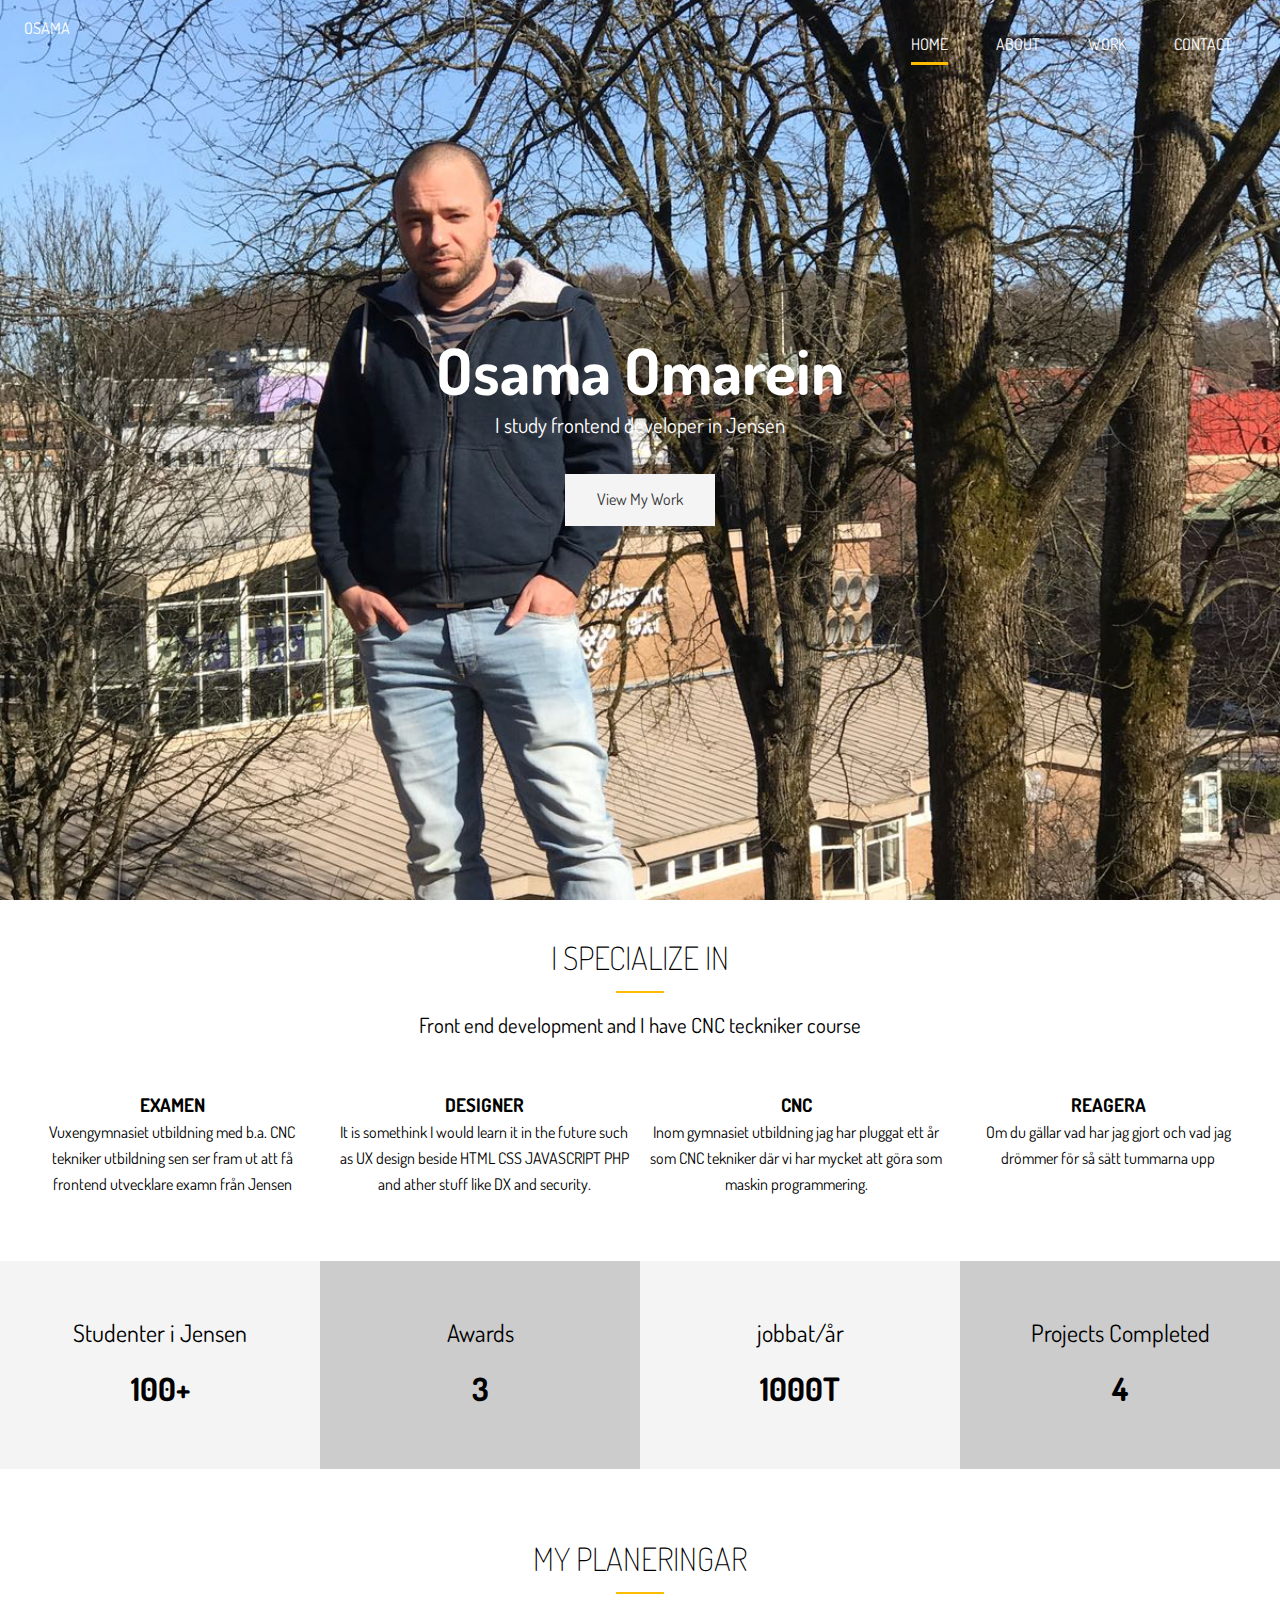
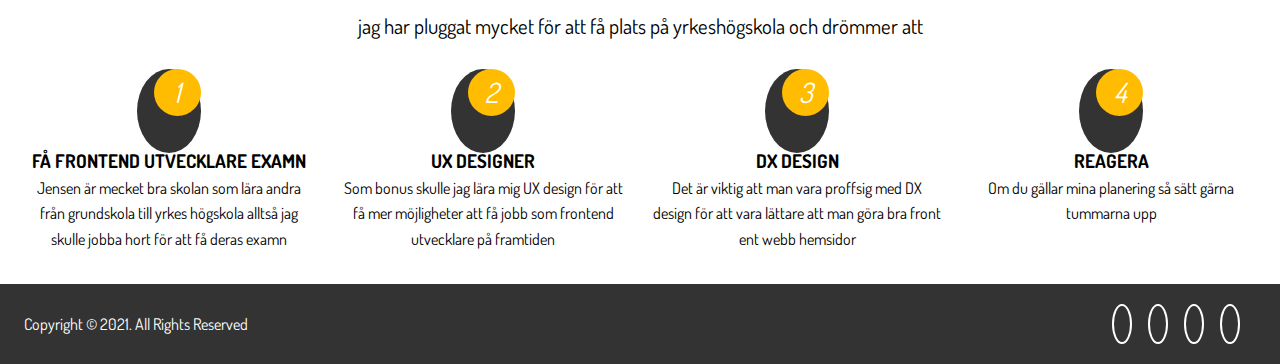
<file: index.html>
<!DOCTYPE html>
<html lang="en">
  <head>
    <meta charset="UTF-8" />
    <meta name="viewport" content="width=device-width, initial-scale=1.0" />
    <meta http-equiv="X-UA-Compatible" content="ie=edge" />
    <link
      rel="stylesheet"
      href="https://use.fontawesome.com/releases/v5.7.2/css/all.css"
      integrity="sha384-fnmOCqbTlWIlj8LyTjo7mOUStjsKC4pOpQbqyi7RrhN7udi9RwhKkMHpvLbHG9Sr"
      crossorigin="anonymous"
    />
    <link
      href="https://fonts.googleapis.com/css?family=Dosis"
      rel="stylesheet"
    />
    <link rel="stylesheet" href="css/main.css" />
    <title>Osama Omarein</title>
  </head>
  <body>
    <!-- Header -->
    <header id="header-home">
      <div class="container">
        <nav id="main-nav">
          <p id="logo">osama</p>
          <ul>
            <li><a href="index.html" class="current">Home</a></li>
            <li><a href="about.html">About</a></li>
            <li><a href="work.html">Work</a></li>
            <li><a href="contact.html">Contact</a></li>
          </ul>
        </nav>
        <div class="header-content">
          <h1>
           Osama Omarein
          </h1>
          <p class="lead">
            I study frontend developer in Jensen
          </p>
          <a href="work.html" class="btn-light">View My Work</a>
        </div>
      </div>
    </header>

    <!-- Section A: Specialize -->
    <section id="home-a" class="text-center py-2">
      <div class="container">
        <h2 class="section-title">I Specialize In</h2>
        <div class="bottom-line"></div>
        <p class="lead">
          Front end development and I have CNC teckniker course 
        </p>
        <div class="specials">
          <div>
            <i class="fas fa-file-alt fa-2x"></i>
            <h3>Examen</h3>
            <p>
             Vuxengymnasiet utbildning med b.a. CNC tekniker utbildning sen ser fram ut att få frontend utvecklare examn från Jensen
            </p>
          </div>
          <div>
            <i class="fas fa-desktop fa-2x"></i>
            <h3>Designer</h3>
            <p>
              It is somethink I would learn it in the future such as UX design beside HTML CSS JAVASCRIPT PHP and ather stuff like DX and security.
            </p>
          </div>
          <div>
            <i class="fas fa-object-ungroup fa-2x"></i>
            <h3>CNC</h3>
            <p>
              Inom gymnasiet utbildning jag har pluggat ett år som CNC tekniker där vi har mycket att göra som maskin programmering.
            </p>
          </div>
          <div>
            <i class="fas fa-thumbs-up fa-2x"></i>
            <h3>Reagera</h3>
            <p>
              Om du gällar vad har jag gjort och vad jag drömmer för så sätt tummarna upp
            </p>
          </div>
        </div>
      </div>
    </section>

    <!-- Section B: Stats -->
    <section id="home-b" class="text-center py-2">
      <div class="stats">
        <div>
          <ul>
            <li><i class="fas fa-users fa-3x"></i></li>
            <li class="stats-title">Studenter i Jensen</li>
            <li class="stats-number">100+</li>
          </ul>
        </div>
        <div>
          <ul>
            <li><i class="fas fa-award fa-3x"></i></li>
            <li class="stats-title">Awards</li>
            <li class="stats-number">3</li>
          </ul>
        </div>
        <div>
          <ul>
            <li><i class="fas fa-hourglass-start fa-3x"></i></li>
            <li class="stats-title">jobbat/år</li>
            <li class="stats-number">1000T</li>
          </ul>
        </div>
        <div>
          <ul>
            <li><i class="fas fa-code-branch fa-3x"></i></li>
            <li class="stats-title">Projects Completed</li>
            <li class="stats-number">4</li>
          </ul>
        </div>
      </div>
    </section>

    <!-- Section C: Process -->
    <section id="home-c" class="text-center py-2">
      <div class="container">
        <h2 class="section-title">
          My Planeringar
        </h2>
        <div class="bottom-line"></div>
        <p class="lead">
          jag har pluggat mycket för att få plats på yrkeshögskola och drömmer att 
        </p>
        <div class="process">
          <div>
            <i class="fas fa-file-alt fa-4x process-icon my-2">
              <div class="process-step">1</div>
            </i>
            <h3>FÅ frontend utvecklare examn</h3>
            <p>
              Jensen är mecket bra skolan som lära andra från grundskola till yrkes högskola alltså jag skulle jobba hort för att få deras examn
            </p>
          </div>
          <div>
            <i class="fas fa-desktop fa-4x process-icon my-2">
              <div class="process-step">2</div>
            </i>
            <h3>UX designer</h3>
            <p>
              Som bonus skulle jag lära mig UX design för att få mer möjligheter att få jobb som frontend utvecklare på framtiden
            </p>
          </div>
          <div>
            <i class="fas fa-object-ungroup fa-4x process-icon my-2">
              <div class="process-step">3</div>
            </i>
            <h3>DX design</h3>
            <p>
              Det är viktig att man vara proffsig med DX design för att vara lättare att man göra bra front ent webb hemsidor
            </p>
          </div>
          <div>
            <i class="fas fa-thumbs-up fa-4x process-icon my-2">
              <div class="process-step">4</div>
            </i>
            <h3>reagera</h3>
            <p>
              Om du gällar mina planering så sätt gärna tummarna upp
            </p>
          </div>
        </div>
      </div>
    </section>

    <!-- Footer -->
    <footer id="main-footer">
      <div class="footer-content container">
        <p>Copyright &copy; 2021. All Rights Reserved</p>
        <div class="social">
          <i class="fab fa-twitter"></i>
          <i class="fab fa-facebook"></i>
          <i class="fab fa-instagram"></i>
          <i class="fab fa-linkedin"></i>
        </div>
      </div>
    </footer>

  </body>
</html>
</file>
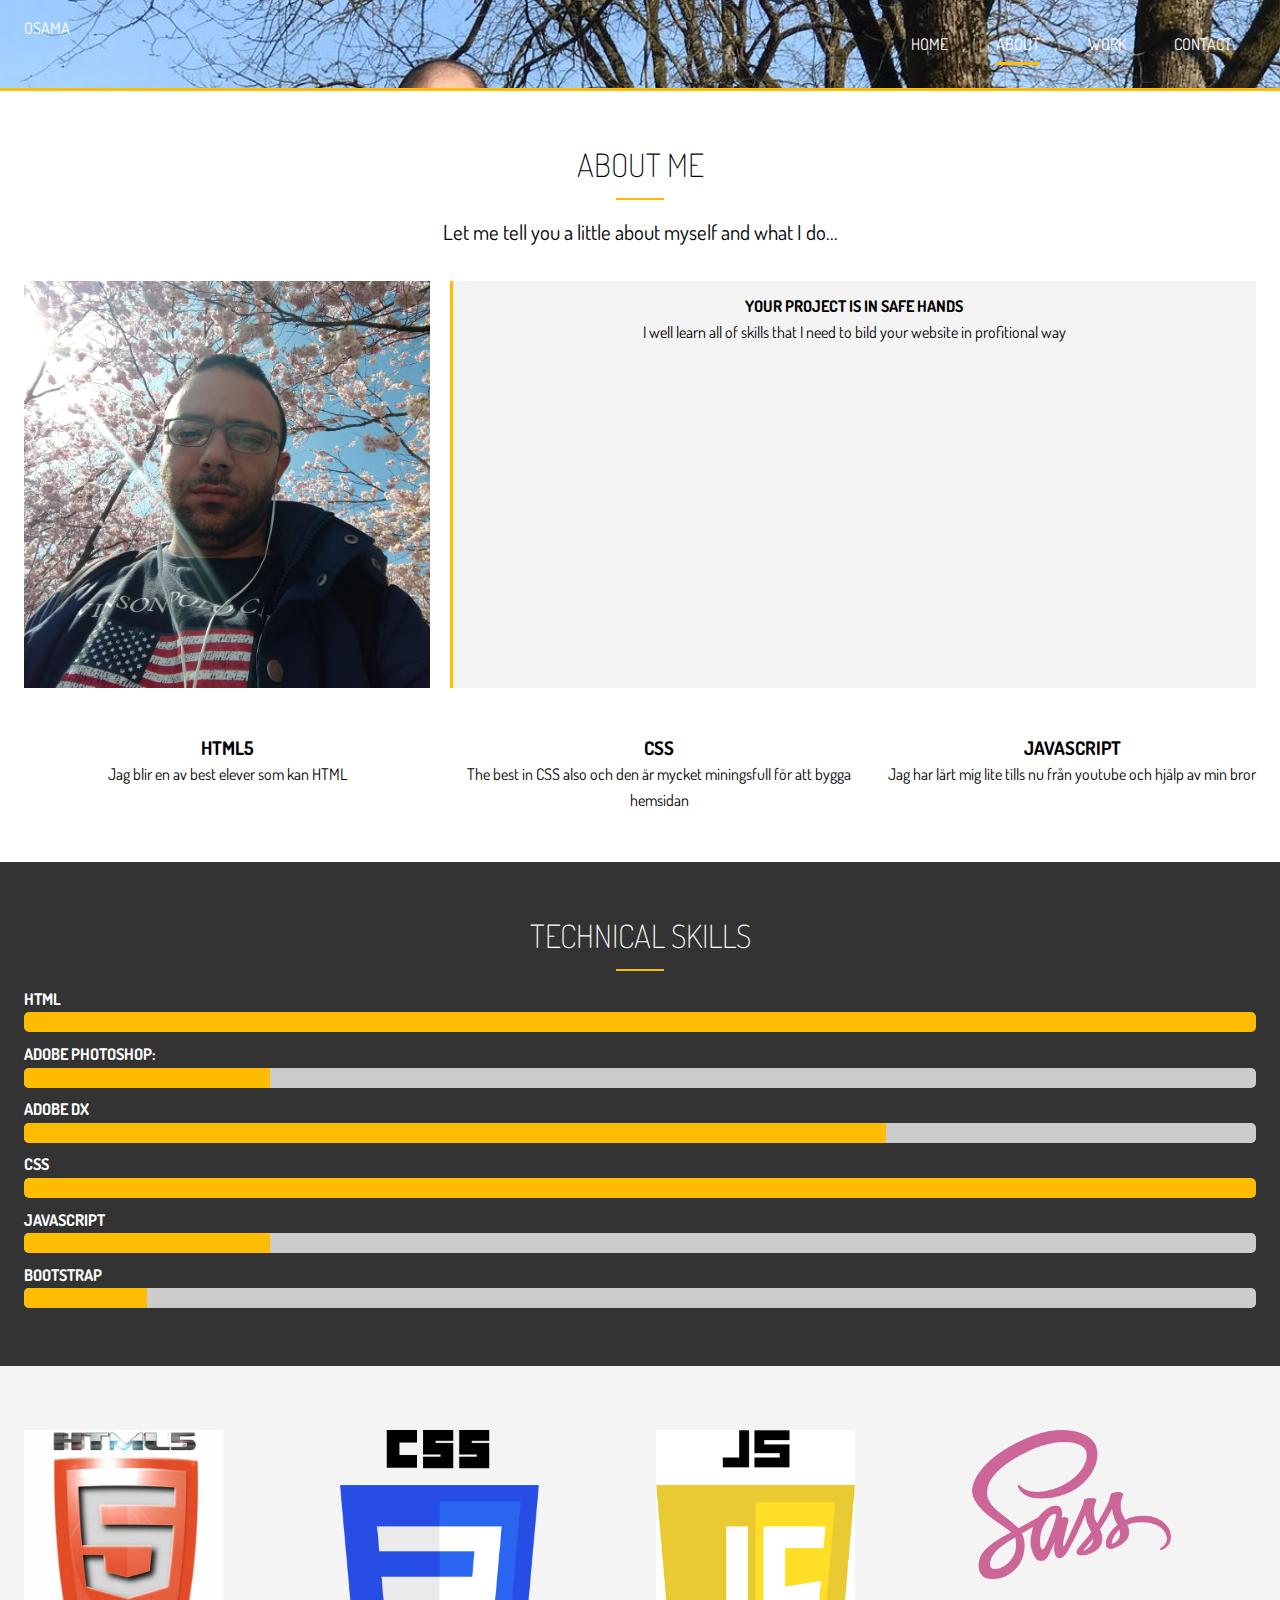
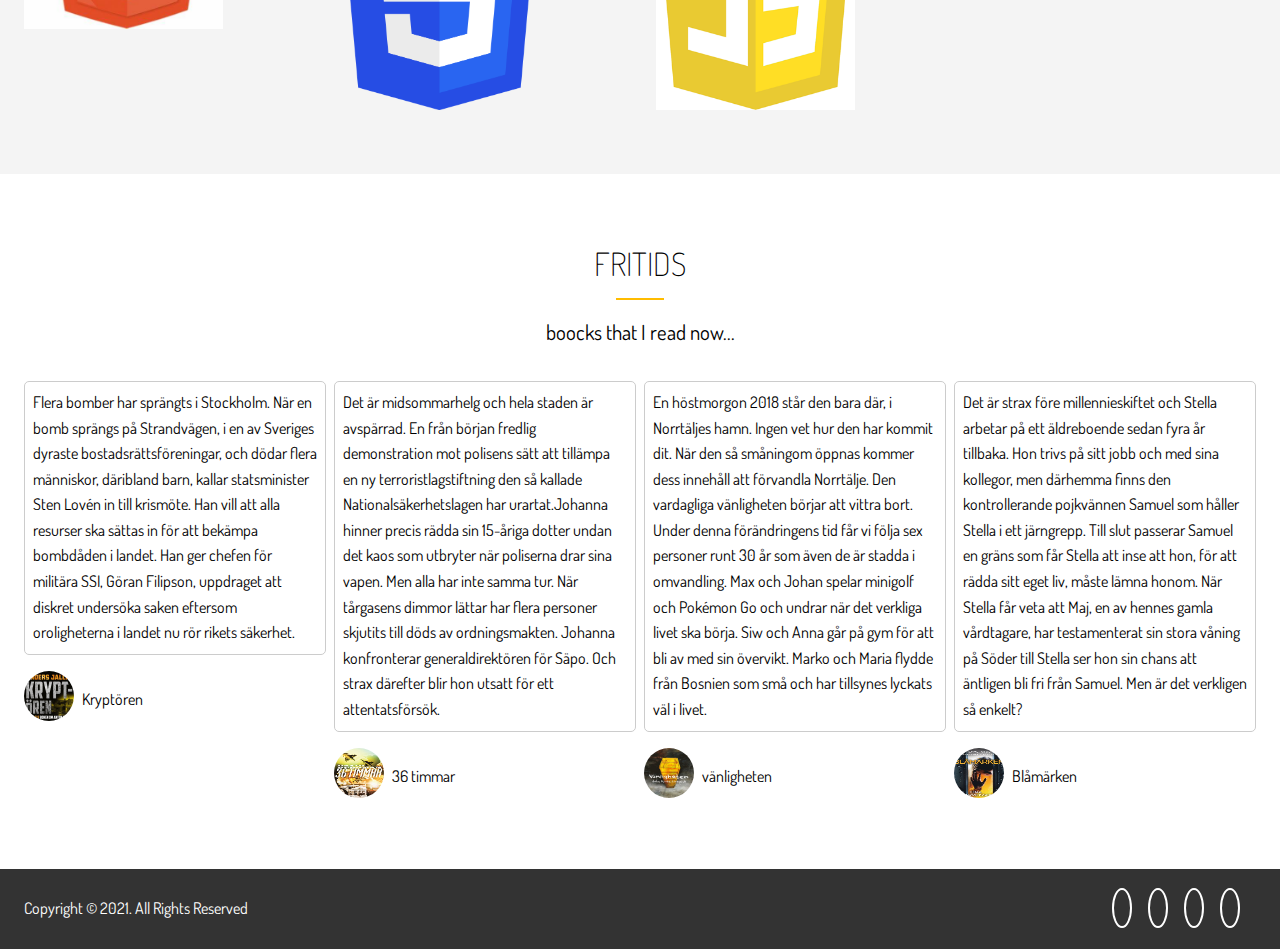
<file: about.html>
<!DOCTYPE html>
<html lang="en">
  <head>
    <meta charset="UTF-8" />
    <meta name="viewport" content="width=device-width, initial-scale=1.0" />
    <meta http-equiv="X-UA-Compatible" content="ie=edge" />
    <link
      rel="stylesheet"
      href="https://use.fontawesome.com/releases/v5.7.2/css/all.css"
      integrity="sha384-fnmOCqbTlWIlj8LyTjo7mOUStjsKC4pOpQbqyi7RrhN7udi9RwhKkMHpvLbHG9Sr"
      crossorigin="anonymous"
    />
    <link
      href="https://fonts.googleapis.com/css?family=Dosis"
      rel="stylesheet"
    />
    <link rel="stylesheet" href="css/main.css" />
    <title>Osama Omarein</title>
  </head>
  <body>
    <!-- Header -->
    <header id="header-inner">
      <div class="container">
        <nav id="main-nav">
          <p id="logo">osama</p>
          <ul>
            <li><a href="index.html">Home</a></li>
            <li><a href="about.html" class="current">About</a></li>
            <li><a href="work.html">Work</a></li>
            <li><a href="contact.html">Contact</a></li>
          </ul>
        </nav>
      </div>
    </header>

    <!-- Section A: Info -->
    <section id="about-a" class="text-center py-3">
      <div class="container">
        <h2 class="section-title">About Me</h2>
        <div class="bottom-line"></div>
        <p class="lead">
          Let me tell you a little about myself and what I do...
        </p>
        <div class="about-info">
          <img src="img/about.jpg" alt="" class="bio-image" />
          <div class="bio bg-light">
            <h4>Your Project Is In Safe Hands</h4>
            <p>
              I well learn all of skills that I need to bild your website in profitional way
            </p>
          </div>
          <div class="award-1">
            <i class="fas fa-award fa-3x"></i>
            <h3>HTML5</h3>
            <p>
              Jag blir en av best elever som kan HTML 
            </p>
          </div>
          <div class="award-2">
            <i class="fas fa-award fa-3x"></i>
            <h3>CSS</h3>
            <p>
              The best in CSS also och den är mycket miningsfull för att bygga hemsidan
            </p>
          </div>
          <div class="award-3">
            <i class="fas fa-award fa-3x"></i>
            <h3>JavaScript</h3>
            <p>
              Jag har lärt mig lite tills nu från youtube och hjälp av min bror
            </p>
          </div>
        </div>
      </div>
    </section>

    <!-- Section B: Progress Bars -->
    <section id="about-b" class="bg-dark py-3">
      <div class="container">
        <h2 class="section-title">Technical Skills</h2>
        <div class="bottom-line"></div>
        <h4>HTML</h4>
        <div class="progress">
          <div style="width:100%"></div>
        </div>
        <h4>Adobe Photoshop:</h4>
        <div class="progress">
          <div style="width:20%"></div>
        </div>
        <h4>Adobe DX</h4>
        <div class="progress">
          <div style="width:70%"></div>
        </div>
        <h4> CSS</h4>
        <div class="progress">
          <div style="width:100%"></div>
        </div>
        <h4>JavaScript</h4>
        <div class="progress">
          <div style="width:20%"></div>
        </div>
        <h4>Bootstrap</h4>
        <div class="progress">
          <div style="width:10%"></div>
        </div>
      </div>
    </section>

    <!-- Section C: Logos -->
    <section id="about-c" class="py-4 bg-light">
      <div class="container">
        <div class="about-logos">
          <img src="img/about-logos/html.jpg" alt="" />
          <img src="img/about-logos/css3.png" alt="" />
          <img src="img/about-logos/js.png" alt="" />
          <img src="img/about-logos/sass1.png" alt="" />
        </div>
      </div>
    </section>

    <!-- Section D: Testimonials -->
    <section id="about-d" class="py-4">
      <div class="container">
        <h2 class="section-title">Fritids</h2>
        <div class="bottom-line"></div>
        <p class="lead text-center">boocks that I read now...</p>
        <div class="testimonials">
          <div>
            <p>
              Flera bomber har sprängts i Stockholm. När en bomb sprängs på Strandvägen, i en av Sveriges dyraste bostadsrättsföreningar, och dödar flera människor, däribland barn, kallar statsminister Sten Lovén in till krismöte. Han vill att alla resurser ska sättas in för att bekämpa bombdåden i landet. Han ger chefen för militära SSI, Göran Filipson, uppdraget att diskret undersöka saken eftersom oroligheterna i landet nu rör rikets säkerhet.
            </p>
            <ul>
              <li><img src="img/testimonials//book1.jpg" alt="" /></li>
              <li>Kryptören</li>
            </ul>
          </div>
          <div>
            <p>
                Det är midsommarhelg och hela staden är avspärrad. En från början fredlig demonstration mot polisens sätt att tillämpa en ny terroristlagstiftning den så kallade Nationalsäkerhetslagen har urartat.Johanna hinner precis rädda sin 15-åriga dotter undan det kaos som utbryter när poliserna drar sina vapen. Men alla har inte samma tur. När tårgasens dimmor lättar har flera personer skjutits till döds av ordningsmakten.
                Johanna konfronterar generaldirektören för Säpo. Och strax därefter blir hon utsatt för ett attentatsförsök.
            </p>
            <ul>
              <li><img src="img/testimonials//book2.jpg" alt="" /></li>
              <li>36 timmar</li>
            </ul>
          </div>
          <div>
            <p>
              En höstmorgon 2018 står den bara där, i Norrtäljes hamn. Ingen vet hur den har kommit dit. När den så småningom öppnas kommer dess innehåll att förvandla Norrtälje. Den vardagliga vänligheten börjar att vittra bort.

Under denna förändringens tid får vi följa sex personer runt 30 år som även de är stadda i omvandling. Max och Johan spelar minigolf och Pokémon Go och undrar när det verkliga livet ska börja. Siw och Anna går på gym för att bli av med sin övervikt. Marko och Maria flydde från Bosnien som små och har tillsynes lyckats väl i livet.
            </p>
            <ul>
              <li><img src="img/testimonials//book3.jpg" alt="" /></li>
              <li>vänligheten</li>
            </ul>
          </div>
          <div>
            <p>
              Det är strax före millennieskiftet och Stella arbetar på ett äldreboende sedan fyra år tillbaka. Hon trivs på sitt jobb och med sina kollegor, men därhemma finns den kontrollerande pojkvännen Samuel som håller Stella i ett järngrepp. Till slut passerar Samuel en gräns som får Stella att inse att hon, för att rädda sitt eget liv, måste lämna honom. När Stella får veta att Maj, en av hennes gamla vårdtagare, har testamenterat sin stora våning på Söder till Stella ser hon sin chans att äntligen bli fri från Samuel. Men är det verkligen så enkelt?
            </p>
            <ul>
              <li><img src="img/testimonials//bok4.jpg" alt="" /></li>
              <li>Blåmärken</li>
            </ul>
          </div>
        </div>
      </div>
    </section>

    <!-- Footer -->
    <footer id="main-footer">
      <div class="footer-content container">
        <p>Copyright &copy; 2021. All Rights Reserved</p>
        <div class="social">
          <i class="fab fa-twitter"></i>
          <i class="fab fa-facebook"></i>
          <i class="fab fa-instagram"></i>
          <i class="fab fa-linkedin"></i>
        </div>
      </div>
    </footer>
  </body>
</html>
</file>
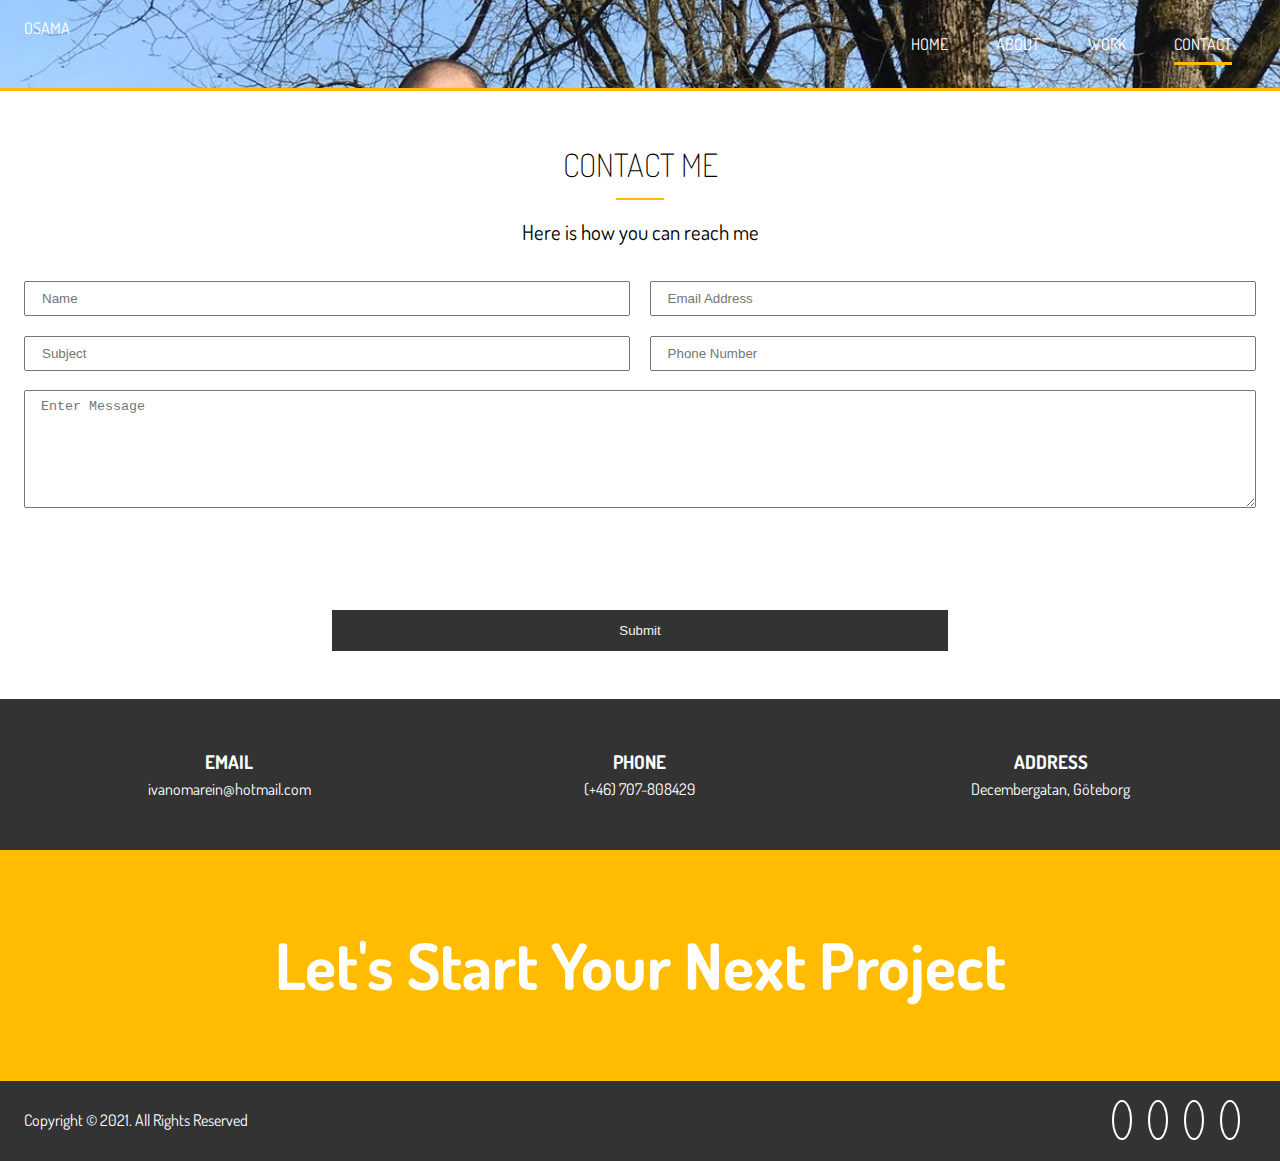
<file: contact.html>
<!DOCTYPE html>
<html lang="en">
  <head>
    <meta charset="UTF-8" />
    <meta name="viewport" content="width=device-width, initial-scale=1.0" />
    <meta http-equiv="X-UA-Compatible" content="ie=edge" />
    <link
      rel="stylesheet"
      href="https://use.fontawesome.com/releases/v5.7.2/css/all.css"
      integrity="sha384-fnmOCqbTlWIlj8LyTjo7mOUStjsKC4pOpQbqyi7RrhN7udi9RwhKkMHpvLbHG9Sr"
      crossorigin="anonymous"
    />
    <link
      href="https://fonts.googleapis.com/css?family=Dosis"
      rel="stylesheet"
    />
    <link rel="stylesheet" href="css/main.css" />
    <title>Osama Omarein</title>
  </head>
  <body>
    <!-- Header -->
    <header id="header-inner">
      <div class="container">
        <nav id="main-nav">
          <p id="logo">osama</p>
          <ul>
            <li><a href="index.html">Home</a></li>
            <li><a href="about.html">About</a></li>
            <li><a href="work.html">Work</a></li>
            <li><a href="contact.html" class="current">Contact</a></li>
          </ul>
        </nav>
      </div>
    </header>

    <!-- Section A: Contact Form -->
    <section id="contact-a" class="text-center py-3">
      <div class="container">
        <h2 class="section-title">Contact Me</h2>
        <div class="bottom-line"></div>
        <p class="lead">Here is how you can reach me</p>
        <form method="POST" data-netlify="true" data-netlify-recaptcha="true">
          <div class="text-fields">
            <input
              type="text"
              class="text-input name-input"
              placeholder="Name"
              name="name"
            />
            <input
              type="text"
              class="text-input subject-input"
              placeholder="Subject"
              name="subject"
            />
            <input
              type="email"
              class="text-input email-input"
              placeholder="Email Address"
              name="email"
            />
            <input
              type="text"
              class="text-input phone-input"
              placeholder="Phone Number"
              name="phone"
            />
            <textarea
              class="text-input message-input"
              placeholder="Enter Message"
              name="message"
            ></textarea>
            <div class="my-2">
              <div data-netlify-recaptcha="true"></div>
            </div>
          </div>
          <button type="submit" class="btn-dark">Submit</button>
        </form>
      </div>
    </section>

    <!-- Section B: Contact Info -->
    <section id="contact-b" class="py-3 bg-dark">
      <div class="container">
        <div class="contact-info">
          <div>
            <i class="fas fa-envelope fa-2x"></i>
            <h3>Email</h3>
            <p>ivanomarein@hotmail.com</p>
          </div>
          <div>
            <i class="fas fa-phone fa-2x"></i>
            <h3>Phone</h3>
            <p>(+46) 707-808429</p>
          </div>
          <div>
            <i class="fas fa-address-card fa-2x"></i>
            <h3>Address</h3>
            <p>Decembergatan, Göteborg</p>
          </div>
        </div>
      </div>
    </section>

    <!-- Section C: Tagline -->
    <section id="contact-c" class="bg-main py-4">
      <div class="container">
        <h1>Let's Start Your Next Project</h1>
      </div>
    </section>

    <!-- Footer -->
    <footer id="main-footer">
      <div class="footer-content container">
        <p>Copyright &copy; 2021. All Rights Reserved</p>
        <div class="social">
          <i class="fab fa-twitter"></i>
          <i class="fab fa-facebook"></i>
          <i class="fab fa-instagram"></i>
          <i class="fab fa-linkedin"></i>
        </div>
      </div>
    </footer>
  </body>
</html>
</file>
<file: css/main.css>
.container {
  max-width: 1280px;
  padding: 0 1.5rem;
  margin: auto;
  overflow: hidden;
}

.btn-light,
.btn-dark {
  display: inline-block;
  padding: 0.8rem 2rem;
  transition: all 0.5s;
  border: none;
  cursor: pointer;
}

/*header*/
.btn-light {
  color: #333;
  background-color: #f4f4f4;
}

/*sectionA-contact*/
.btn-dark {
  color: #f4f4f4;
  background-color: #333;
}

.btn-light:hover,
a .btn:hover,
.btn-dark:hover {
  background-color: #ffbc00;
}

/*contact*/
.bg-main {
  background: #ffbc00;
  color: #fff;
}

/*about*/

.bg-dark {
  background: #333;
  color: #fff;
}

.bg-light {
  background: #f4f4f4;
  color: #000;
}

/**/
.lead {
  font-size: 1.3rem;
  margin-bottom: 2rem;
}

.text-center {
  text-align: center;
}

.py-1 {
  padding: 1rem 0;
}

.py-2 {
  padding: 2rem 0;
}

.py-3 {
  padding: 3rem 0;
}

.py-4 {
  padding: 4rem 0;
}

.my-1 {
  margin: 1rem 0;
}

.my-2 {
  margin: 2rem 0;
}

.my-3 {
  margin: 3rem 0;
}

.my-4 {
  margin: 4rem 0;
}

/*Section A*/

.section-title {
  font-size: 2rem;
  display: block;
  padding-bottom: 0.5rem;
  text-align: center;
  font-weight: 100;
  text-transform: uppercase;
}

.bottom-line {
  height: 2px;
  width: 3rem;
  background: #ffbc00;
  display: block;
  margin: 0 auto 1rem auto;
}

/*work-section A*/
.items {
  display: grid;
  grid-template-columns: repeat(3, 1fr);
  box-shadow: 0 5px 10px 0 rgba(0, 0, 0, 0.3);
}

.item {
  position: relative;
  background: #ffbc00;
  overflow: hidden;
}
.item::after {
  content: "";
  position: absolute;
  display: block;
  background: inherit;
  opacity: 0.9;
  top: 0;
  left: 0;
  width: 100%;
  height: 100%;
  transform: scale(2) translateX(-75%) translateY(-75%) rotate(-28deg);
  transition: transform 3s cubic-bezier(0.2, 1, 0.3, 1);
}
.item:hover:after {
  transform: scale(2) translateX(0) translateY(0) rotate(-28deg);
}
.item:hover .item-image {
  transform: scale(1.2);
}
.item:hover .item-text {
  opacity: 1;
  transform: translateY(0);
}
.item-image {
  height: auto;
  transform: translateY(0);
  display: block;
  transition: transform 750ms cubic-bezier(0.2, 1, 0.3, 1);
}
.item-image:before {
  content: "";
  display: block;
  padding-top: 75%;
  overflow: hidden;
}
.item-image img {
  position: absolute;
  top: 0;
  left: 0;
  width: 100%;
  height: auto;
  line-height: 0;
}
.item-text {
  position: absolute;
  top: 0;
  left: 0;
  bottom: 0;
  right: 0;
  opacity: 0;
  text-align: center;
  z-index: 1;
  color: #fff;
  transform: translateY(-20%);
  transition: opacity 500ms cubic-bezier(0.2, 1, 0.3, 1),
    transform 500ms cubic-bezier(0.2, 1, 0.3, 1);
  transition-delay: 300ms;
}
.item-text-wrap {
  position: absolute;
  width: 100%;
  top: 50%;
  transform: translateY(-50%);
}
.item-text-title {
  font-size: 2rem;
  padding: 0 1rem;
  margin: 5px 0 0 0;
}
.item-text-category {
  text-transform: uppercase;
  font-size: 1.2rem;
  opacity: 0.7;
  margin: 0;
}
/*nu kör vi*/
* {
  margin: 0;
  padding: 0;
}

body {
  font-family: "Dosis", sans-serif;
  line-height: 1.6;
  background: #fff;
}

a {
  text-decoration: none;
  color: #333;
}

ul {
  list-style: none;
}

h2,
h3,
h4 {
  text-transform: uppercase;
}

img {
  width: 100%;
}

#logo {
  width: 70px;
  height: 70px;
  color: #fff;
  text-transform: uppercase;
}
/*nav-flexbox*/
#main-nav {
  display: flex;
  justify-content: space-between;
  padding-top: 1rem;
}
#main-nav ul {
  display: flex;
}
#main-nav li {
  padding: 1rem 1.5rem;
}
#main-nav a {
  text-decoration: none;
  color: #fff;
  text-transform: uppercase;
  border-bottom: 3px transparent solid;
  padding-bottom: 0.5rem;
  transition: border-color 0.5s;
}
#main-nav a:hover {
  border-color: #ccc;
}
#main-nav a.current {
  border-color: #ffbc00;
}

/*index home*/
#header-home {
  background: url("../img/showcase.jpg") no-repeat center right/cover;
  height: 100vh;
  color: #fff;
}
#header-home .header-content {
  text-align: center;
  padding-top: 20%;
}
#header-home .header-content h1 {
  font-size: 4rem;
  line-height: 1.2;
}

/*about*/
#header-inner {
  background: url("../img/showcase.jpg") no-repeat 20% 30% / cover;
  height: 5.5rem;
  border-bottom: 3px solid #ffbc00;
}
/**/
/*index home-grid*/
#home-a .specials {
  margin-top: 3rem;
  display: grid;
  grid-gap: 1rem;
  grid-template-columns: repeat(4, 1fr);
}
#home-a .specials .fas {
  color: #ffbc00;
  padding-bottom: 0.4rem;
}

#home-b .stats {
  display: grid;
  grid-template-columns: repeat(4, 1fr);
}
#home-b .stats li {
  line-height: 2;
}
#home-b .stats li.stats-title {
  font-size: 1.5rem;
}
#home-b .stats li.stats-number {
  font-size: 2rem;
  font-weight: bold;
}
#home-b .stats div {
  padding: 3rem 0;
}
#home-b .stats div:nth-child(odd) {
  background: #f4f4f4;
}
#home-b .stats div:nth-child(even) {
  background: #ccc;
}

/*home-c*/
#home-c .process {
  display: grid;
  grid-template-columns: repeat(4, 1fr);
  grid-gap: 1.5rem;
  text-align: center;
}

/*numbers in the icon*/
#home-c .process-step {
  position: absolute;
  top: 0;
  right: 0;
  font-size: 28px;
  background: #ffbc00;
  color: #fff;
  border-radius: 50%;
  height: 15px;
  width: 15px;
  line-height: 15px;
  padding: 1rem;
  transition: all 1s;
}

/*icon*/
#home-c .process-icon {
  border-radius: 50%;
  background: #333;
  color: #fff;
  padding: 2rem;
  width: 70px;
  height: 70px;
  line-height: 70px;
  text-align: center;
  position: relative;
  transition: all 1s;
}
#home-c .process-icon:hover {
  background: #ffbc00;
  width: 90px;
  height: 90px;
  line-height: 90px;
}
#home-c .process-icon:hover .process-step {
  background: #333;
  color: #fff;
}

/*about-grid*/
#about-a .about-info {
  display: grid;
  grid-template-areas: "bioimage bio bio" "aw1 aw2 aw3";
  grid-gap: 1.2rem;
}

#about-a .bio-image {
  grid-area: bioimage;
}

#about-a .bio {
  grid-area: bio;
  border-left: 3px solid #ffbc00;
  padding: 0.8rem;
}

#about-a .award-1 {
  grid-area: aw1;
}

#about-a .award-2 {
  grid-area: aw2;
}

#about-a .award-3 {
  grid-area: aw3;
}

#about-a .award-1 .fas,
#about-a .award-2 .fas,
#about-a .award-3 .fas {
  color: #ffbc00;
  margin: 1rem;
}

#about-b .progress {
  overflow: hidden;
  height: 20px;
  background: #ccc;
  border-radius: 5px;
  margin-bottom: 0.6rem;
}
#about-b .progress div {
  height: 100%;
  color: #fff;
  text-align: center;
  background: #ffbc00;
}

#about-c .about-logos {
  display: grid;
  grid-template-columns: repeat(4, 1fr);
  grid-gap: 2rem;
}
#about-c .about-logos img {
  width: 70%;
}

#about-d .testimonials {
  display: grid;
  grid-template-columns: repeat(4, 1fr);
  grid-gap: 0.5rem;
}
#about-d .testimonials ul {
  list-style: none;
  margin-top: 1rem;
  display: flex;
  align-items: center;
}
#about-d .testimonials p {
  border: 1px solid #ccc;
  border-radius: 5px;
  padding: 0.5rem;
}
#about-d .testimonials img {
  width: 50px;
  height: 50px;
  border-radius: 50%;
  margin-right: 0.5rem;
}
/*contact-grid*/
#contact-a .text-fields {
  display: grid;
  grid-template-areas: "name email" "subject phone" "message message";
  grid-gap: 1.2rem;
  margin-bottom: 1.2rem;
}
#contact-a .text-fields .name-input {
  grid-area: name;
}
#contact-a .text-fields .subject-input {
  grid-area: subject;
}
#contact-a .text-fields .email-input {
  grid-area: email;
}
#contact-a .text-fields .phone-input {
  grid-area: phone;
}
#contact-a .text-fields .message-input {
  grid-area: message;
  height: 100px;
}
#contact-a .text-fields .text-input {
  padding: 0.5rem 1rem;
}

#contact-a button[type="submit"] {
  width: 50%;
}

#contact-b .contact-info {
  display: grid;
  grid-template-columns: repeat(3, 1fr);
  text-align: center;
}

#contact-c h1 {
  text-align: center;
  font-size: 4rem;
}

/*footer*/
#main-footer {
  background: #333;
  color: #fff;
  height: 5rem;
}
#main-footer .footer-content {
  display: flex;
  justify-content: space-between;
  height: 5rem;
  align-items: center;
}
#main-footer .footer-content .social .fab {
  margin-right: 1rem;
  border: 2px #fff solid;
  border-radius: 50%;
  height: 20px;
  width: 20px;
  line-height: 20px;
  text-align: center;
  padding: 0.5rem;
}
#main-footer .footer-content .social .fab:hover {
  background: #ffbc00;
}

@media (max-width: 800px) {
  #header-home {
    height: 30rem;
  }
  #header-home .header-content {
    padding-top: 5rem;
  }
}

@media (max-width: 500px) {
  #main-nav {
    flex-direction: column;
    align-items: center;
  }
  #main-nav li {
    padding: 1rem;
  }
  #header-home {
    height: 10rem;
    border-bottom: 3px solid #ffbc00;
    background-position: 20% 30%;
  }
  #header-home .header-content {
    display: none;
  }
  #header-inner {
    height: 10rem;
  }
  #home-a .specials,
  #home-b .stats,
  #home-c .process,
  #about-d .testimonials,
  #contact-b .contact-info,
  .items {
    grid-template-columns: 1fr;
  }
  #home-a .specials div {
    border-bottom: 1px #f4f4f4 solid;
    padding-bottom: 1rem;
  }
  #home-a .specials div:last-child {
    border: none;
    padding-bottom: 0;
  }
  #home-b .stats div {
    padding: 2rem 0 1rem 0;
  }
  #about-a .about-info {
    grid-template-areas: "bioimage" "bio" "aw1" "aw2" "aw3";
  }
  #about-c {
    display: none;
  }
  #contact-a .text-fields {
    grid-template-areas: "name" "subject" "email" "phone" "message";
  }
  #contact-b div {
    margin-bottom: 1rem;
    padding-bottom: 1rem;
    border-bottom: 1px #555 solid;
  }
  #contact-b div:last-child {
    border: none;
    margin-bottom: 0;
    padding-bottom: 0;
  }
  #contact-c h1 {
    font-size: 2rem;
  }
  #main-footer {
    height: 7rem;
  }
  #main-footer .footer-content {
    flex-direction: column;
    padding: 1rem;
    height: 5rem;
  }
}

@media (max-height: 580px) {
  #header-home .header-content {
    padding-top: 3rem;
  }
}

@media (max-height: 330px) {
  #header-home .header-content h1 {
    font-size: 2rem;
  }
}
</file>
